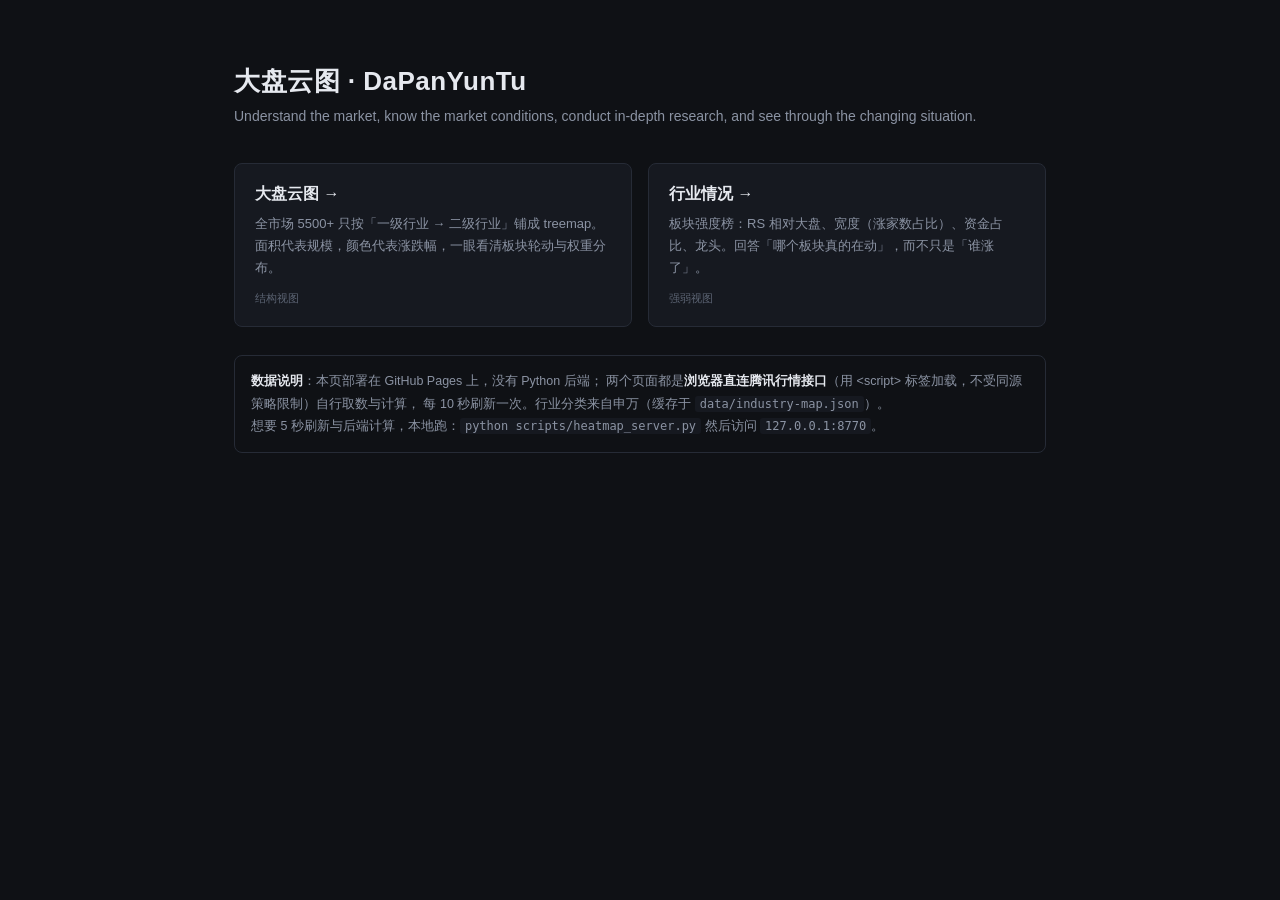
<file: web/index.html>
<!DOCTYPE html>
<html lang="zh-CN">
<head>
<meta charset="utf-8">
<meta name="viewport" content="width=device-width, initial-scale=1">
<title>大盘云图 · DaPanYunTu</title>
<style>
  :root { --bg:#0f1115; --panel:#161920; --border:#262b36; --text:#e6e9ef; --dim:#8b93a3; --faint:#5c6473; --accent:#4a9eff; }
  * { box-sizing: border-box; }
  html, body { margin:0; min-height:100%; background:var(--bg); color:var(--text);
    font-family:-apple-system,BlinkMacSystemFont,"Segoe UI","Microsoft YaHei","PingFang SC",sans-serif; font-size:14px; }
  .wrap { max-width: 860px; margin: 0 auto; padding: 64px 24px; }
  h1 { font-size: 26px; margin: 0 0 6px; letter-spacing: .5px; }
  .sub { color: var(--dim); margin-bottom: 34px; line-height: 1.7; }
  .cards { display: grid; grid-template-columns: 1fr 1fr; gap: 16px; }
  a.card { display:block; padding: 20px; background: var(--panel); border: 1px solid var(--border);
    border-radius: 8px; text-decoration: none; color: inherit; transition: border-color .15s; }
  a.card:hover { border-color: var(--accent); }
  .card h2 { margin: 0 0 8px; font-size: 16px; }
  .card p { margin: 0; color: var(--dim); font-size: 13px; line-height: 1.7; }
  .card .tag { display:inline-block; margin-top: 12px; font-size: 11px; color: var(--faint); }
  .note { margin-top: 28px; padding: 14px 16px; border: 1px solid var(--border); border-radius: 8px;
    color: var(--dim); font-size: 12.5px; line-height: 1.8; }
  .note b { color: var(--text); }
  code { background: var(--panel); padding: 1px 5px; border-radius: 3px; font-size: 12px; }
  @media (max-width: 680px) { .cards { grid-template-columns: 1fr; } .wrap { padding: 32px 16px; } }
</style>
</head>
<body>
<div class="wrap">
  <h1>大盘云图 · DaPanYunTu</h1>
  <div class="sub">
    Understand the market, know the market conditions, conduct in-depth research, and see through the changing situation.
  </div>
  <div class="cards">
    <a class="card" href="heatmap/">
      <h2>大盘云图 →</h2>
      <p>全市场 5500+ 只按「一级行业 → 二级行业」铺成 treemap。面积代表规模，颜色代表涨跌幅，一眼看清板块轮动与权重分布。</p>
      <span class="tag">结构视图</span>
    </a>
    <a class="card" href="sector/">
      <h2>行业情况 →</h2>
      <p>板块强度榜：RS 相对大盘、宽度（涨家数占比）、资金占比、龙头。回答「哪个板块真的在动」，而不只是「谁涨了」。</p>
      <span class="tag">强弱视图</span>
    </a>
  </div>
  <div class="note">
    <b>数据说明</b>：本页部署在 GitHub Pages 上，没有 Python 后端；
    两个页面都是<b>浏览器直连腾讯行情接口</b>（用 &lt;script&gt; 标签加载，不受同源策略限制）自行取数与计算，
    每 10 秒刷新一次。行业分类来自申万（缓存于 <code>data/industry-map.json</code>）。<br>
    想要 5 秒刷新与后端计算，本地跑：<code>python scripts/heatmap_server.py</code> 然后访问 <code>127.0.0.1:8770</code>。
  </div>
</div>
</body>
</html>
</file>
